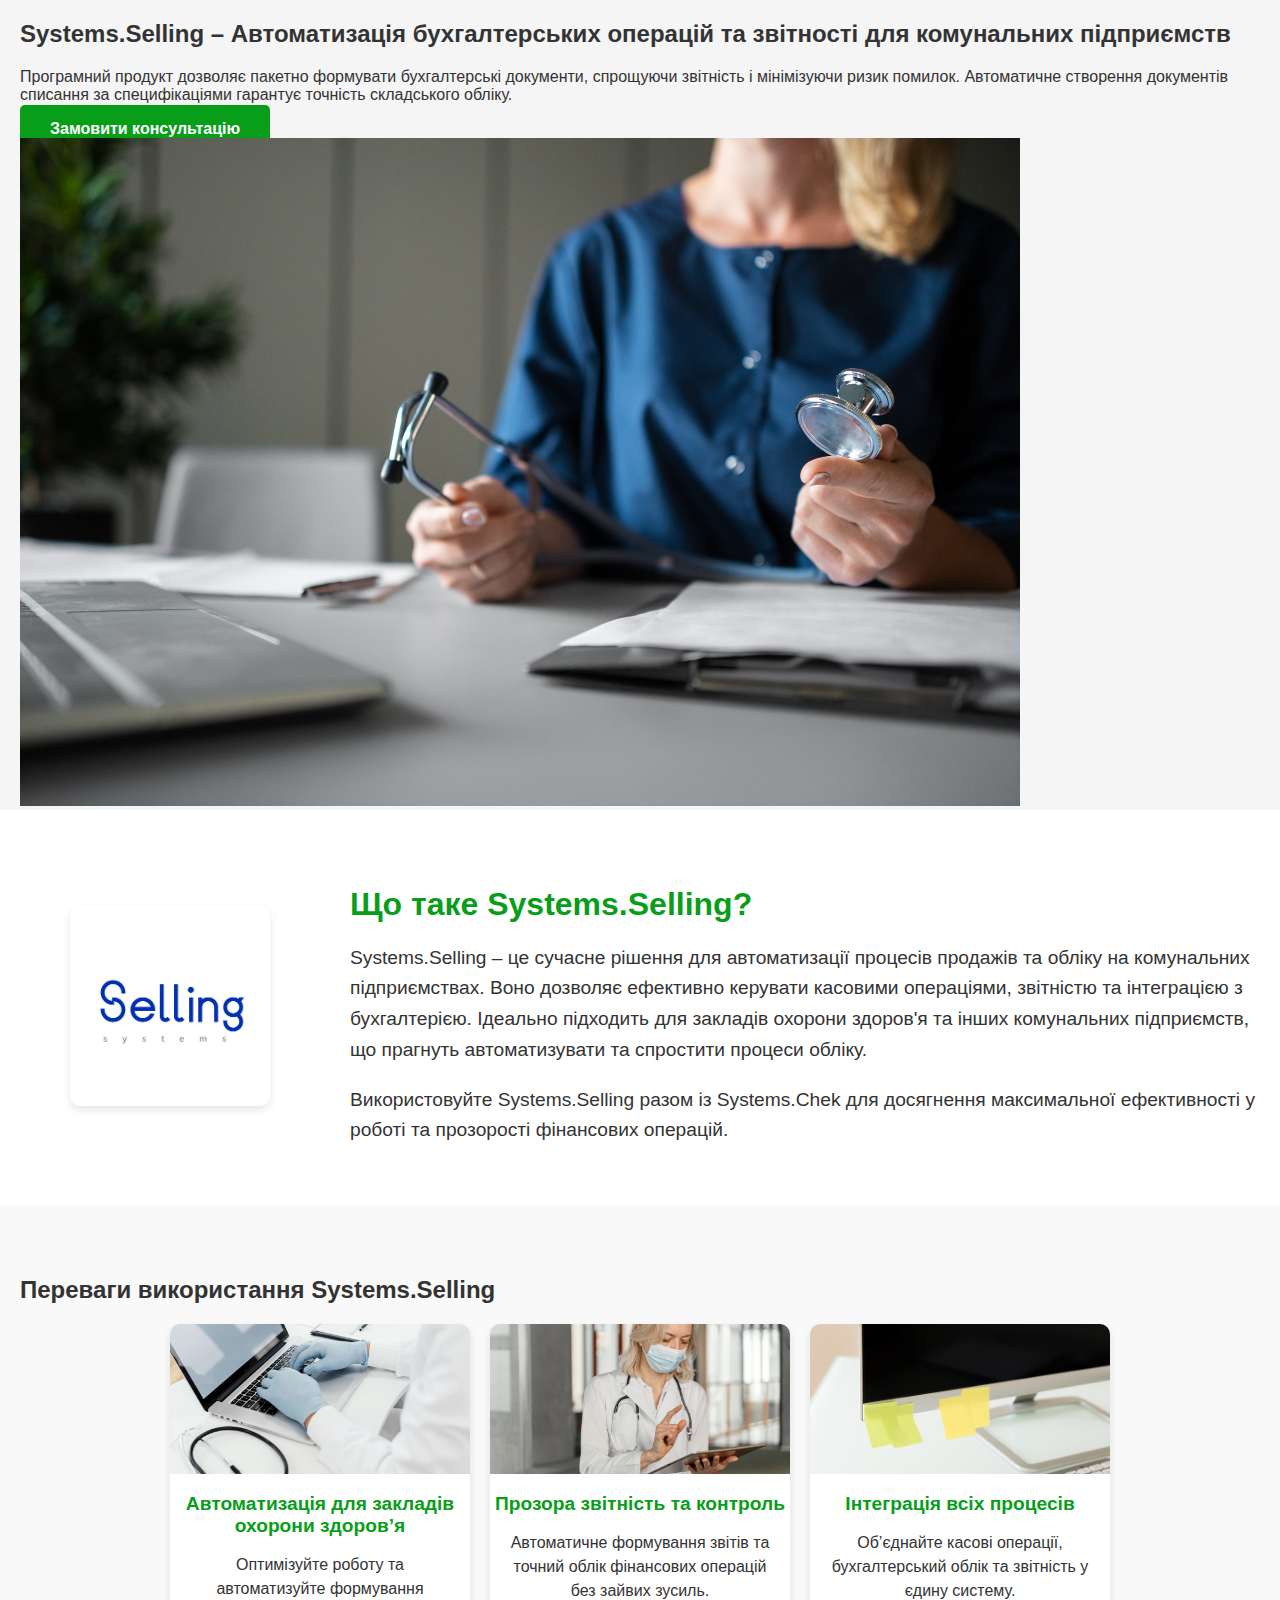
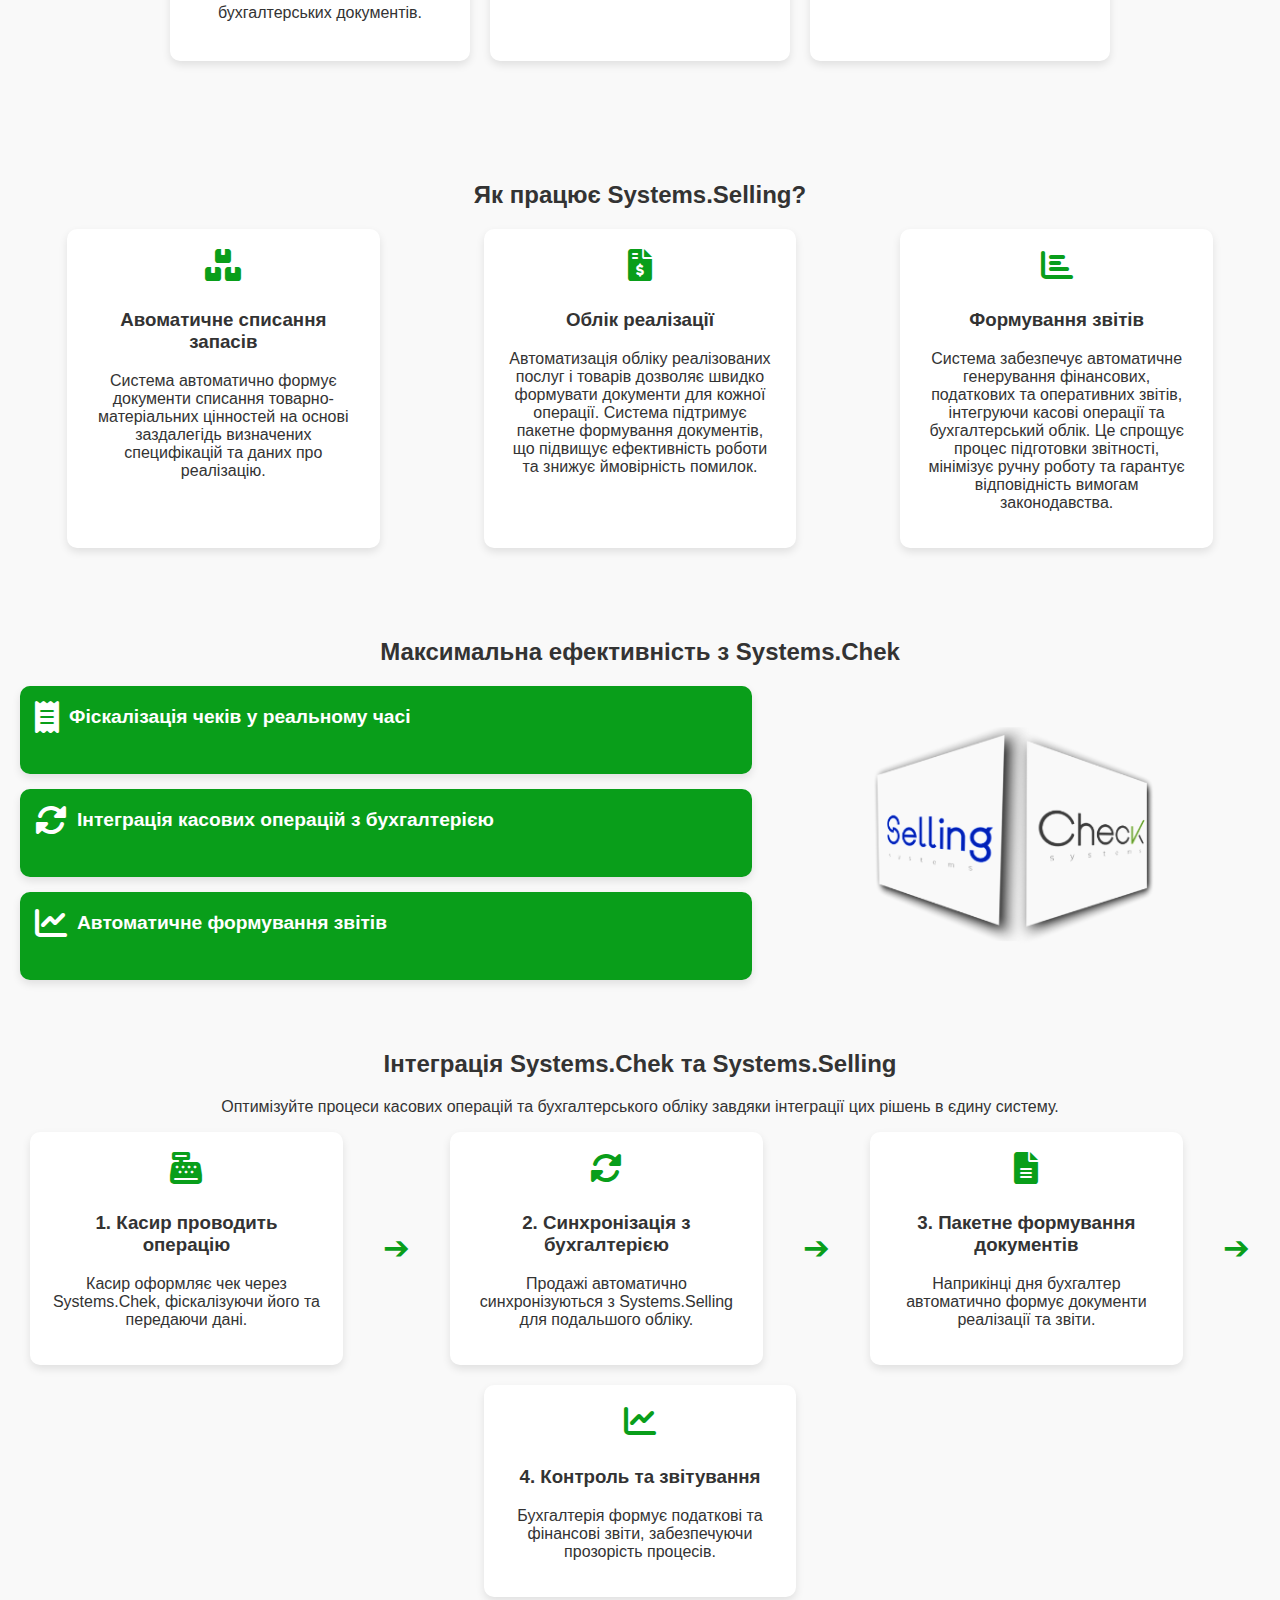
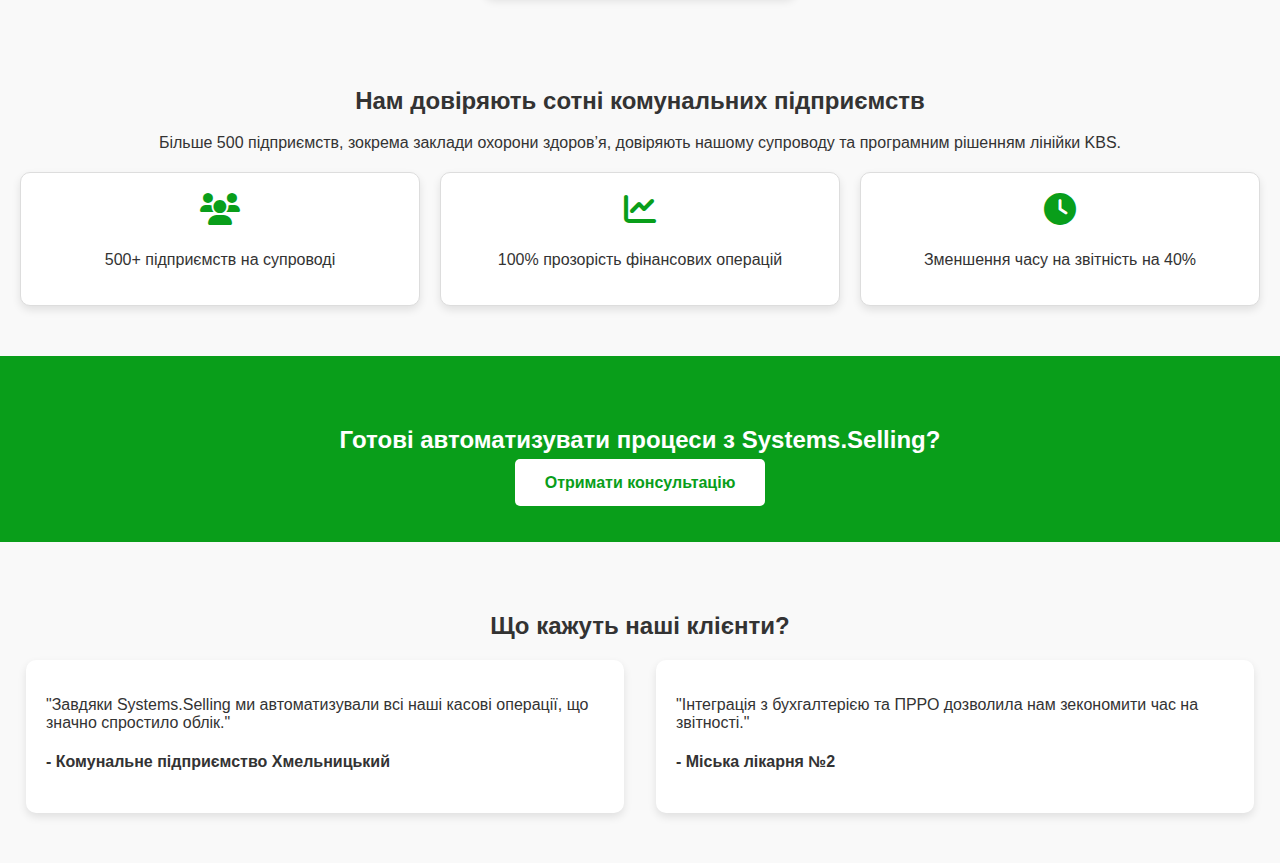
<file: index.html>
<!DOCTYPE html>
<html lang="uk">
<head>
    <meta charset="UTF-8">
    <meta name="viewport" content="width=device-width, initial-scale=1.0">
    <title>Systems.Selling – Автоматизація продажів для комунальних підприємств</title>
    <link rel="stylesheet" href="styles.css">
    <link rel="stylesheet" href="https://cdnjs.cloudflare.com/ajax/libs/font-awesome/6.0.0-beta3/css/all.min.css">
    <meta name="description" content="Systems.Selling – ефективне рішення для автоматизації касових операцій, звітності та продажів для комунальних підприємств, зокрема закладів охорони здоров’я. Підвищіть ефективність у поєднанні з Systems.Chek.">
</head>
<body class="kbs-new">

    <div class="kbs-support-section">
        <div class="container">
            <div class="support-content">
                <div class="text-block">
                    <h2>Systems.Selling – Автоматизація бухгалтерських операцій та звітності для комунальних підприємств</h2>
                    <p>Програмний продукт дозволяє пакетно формувати бухгалтерські документи, спрощуючи звітність і мінімізуючи ризик помилок. Автоматичне створення документів списання за специфікаціями гарантує точність складського обліку.</p>
                    <a href="#cta-button" class="cta-button">Замовити консультацію</a>
                </div>
                <div class="image-block">
                    <img src="img/2149741272.jpg" alt="Супровід KBS">
                </div>
            </div>
        </div>
    </div>

<section class="definition-section">
    <div class="container">
        <div class="definition-wrapper">
            <div class="logo-container">
                <img src="img/Systems_Selling_color.png" alt="Systems.Selling Logo">
            </div>
            <div class="definition-text">
                <h2>Що таке Systems.Selling?</h2>
                <p>
                    Systems.Selling – це сучасне рішення для автоматизації процесів продажів та обліку на комунальних підприємствах. 
                    Воно дозволяє ефективно керувати касовими операціями, звітністю та інтеграцією з бухгалтерією. 
                    Ідеально підходить для закладів охорони здоров'я та інших комунальних підприємств, що прагнуть автоматизувати та спростити процеси обліку.
                </p>
                <p>
                    Використовуйте Systems.Selling разом із Systems.Chek для досягнення максимальної ефективності у роботі та прозорості фінансових операцій.
                </p>
            </div>
        </div>
    </div>
</section>

    <!-- Advantages Section -->
    <section class="advantages-section">
        <div class="container">
            <h2>Переваги використання Systems.Selling</h2>
            <div class="cards">
                <div class="card">
                    <img src="img/2148868100.jpg" alt="Автоматизація для закладів охорони здоров’я">
                    <h3>Автоматизація для закладів охорони здоров’я</h3>
                    <p>Оптимізуйте роботу та автоматизуйте формування бухгалтерських документів.</p>
                </div>
                <div class="card">
                    <img src="img/2148947571.jpg" alt="Прозора звітність">
                    <h3>Прозора звітність та контроль</h3>
                    <p>Автоматичне формування звітів та точний облік фінансових операцій без зайвих зусиль.</p>
                </div>
                <div class="card">
                    <img src="img/2147785047.jpg" alt="Інтеграція в єдину систему">
                    <h3>Інтеграція всіх процесів</h3>
                    <p>Об’єднайте касові операції, бухгалтерський облік та звітність у єдину систему.</p>
                </div>
            </div>
        </div>
    </section>

    <section class="how-it-works">
    <div class="container">
        <h2>Як працює Systems.Selling?</h2>
        <div class="steps-wrapper">
            <div class="step">
                <i class="fas fa-boxes"></i>
                <h3>Авоматичне списання запасів</h3>
                <p>Система автоматично формує документи списання товарно-матеріальних цінностей на основі заздалегідь визначених специфікацій та даних про реалізацію. </p>
            </div>
            <div class="step">
                <i class="fas fa-file-invoice-dollar"></i>
                <h3>Облік реалізації</h3>
                <p>Автоматизація обліку реалізованих послуг і товарів дозволяє швидко формувати документи для кожної операції. Система підтримує пакетне формування документів, що підвищує ефективність роботи та знижує ймовірність помилок.</p>
            </div>
            <div class="step">
                <i class="fas fa-chart-bar"></i>
                <h3>Формування звітів</h3>
                <p>Система забезпечує автоматичне генерування фінансових, податкових та оперативних звітів, інтегруючи касові операції та бухгалтерський облік. Це спрощує процес підготовки звітності, мінімізує ручну роботу та гарантує відповідність вимогам законодавства.</p>
            </div>
        </div>
    </div>
</section>


    <!-- Systems.Chek Integration Section -->
<section class="integration-section">
    <div class="container">
        <h2>Максимальна ефективність з Systems.Chek</h2>
        <div class="content-wrapper">
            <div class="benefit-cards">
                <div class="benefit-card">
                    <div class="card-header">
                        <i class="fas fa-receipt"></i>
                        <h3>Фіскалізація чеків у реальному часі</h3>
                    </div>
                    <p class="hidden-text">Забезпечте безперебійний процес фіскалізації всіх платежів за допомогою ПРРО та контролюйте всі операції в реальному часі.</p>
                </div>
                <div class="benefit-card">
                    <div class="card-header">
                        <i class="fas fa-sync-alt"></i>
                        <h3>Інтеграція касових операцій з бухгалтерією</h3>
                    </div>
                    <p class="hidden-text">Автоматично передавайте всі дані з касових операцій у бухгалтерську систему для більшої ефективності та точності обліку.</p>
                </div>
                <div class="benefit-card">
                    <div class="card-header">
                        <i class="fas fa-chart-line"></i>
                        <h3>Автоматичне формування звітів</h3>
                    </div>
                    <p class="hidden-text">Формуйте податкові та бухгалтерські звіти автоматично, уникаючи людських помилок і заощаджуючи час.</p>
                </div>
            </div>
            <div class="image-container">
                <img src="img/2.png" alt="Приклад інтеграції Systems.Selling з Systems.Chek">
            </div>
        </div>
    </div>
</section>
<!-- Integration Section -->
<section class="integration-section">
    <div class="container">
        <h2>Інтеграція Systems.Chek та Systems.Selling</h2>
        <p>Оптимізуйте процеси касових операцій та бухгалтерського обліку завдяки інтеграції цих рішень в єдину систему.</p>
        
        <div class="process-flow">
            <!-- Step 1 -->
            <div class="step">
                <i class="fas fa-cash-register"></i>
                <h3>1. Касир проводить операцію</h3>
                <p>Касир оформляє чек через Systems.Chek, фіскалізуючи його та передаючи дані.</p>
            </div>

            <div class="arrow">➔</div> <!-- Стрілка між кроками -->

            <!-- Step 2 -->
            <div class="step">
                <i class="fas fa-sync-alt"></i>
                <h3>2. Синхронізація з бухгалтерією</h3>
                <p>Продажі автоматично синхронізуються з Systems.Selling для подальшого обліку.</p>
            </div>

            <div class="arrow">➔</div>

            <!-- Step 3 -->
            <div class="step">
                <i class="fas fa-file-alt"></i>
                <h3>3. Пакетне формування документів</h3>
                <p>Наприкінці дня бухгалтер автоматично формує документи реалізації та звіти.</p>
            </div>

            <div class="arrow">➔</div>

            <!-- Step 4 -->
            <div class="step">
                <i class="fas fa-chart-line"></i>
                <h3>4. Контроль та звітування</h3>
                <p>Бухгалтерія формує податкові та фінансові звіти, забезпечуючи прозорість процесів.</p>
            </div>
        </div>
    </div>
</section>




    <!-- Social Proof Section -->
    <section class="social-proof-section">
        <div class="container">
            <h2>Нам довіряють сотні комунальних підприємств</h2>
            <p>Більше 500 підприємств, зокрема заклади охорони здоров’я, довіряють нашому супроводу та програмним рішенням лінійки KBS.</p>
            <div class="statistics">
                <div class="stat">
                    <i class="fas fa-users"></i>
                    <p>500+ підприємств на супроводі</p>
                </div>
                <div class="stat">
                    <i class="fas fa-chart-line"></i>
                    <p>100% прозорість фінансових операцій</p>
                </div>
                <div class="stat">
                    <i class="fas fa-clock"></i>
                    <p>Зменшення часу на звітність на 40%</p>
                </div>
            </div>
        </div>
    </section>

    <!-- CTA Section -->
    <section class="cta-section">
        <div class="container">
            <h2>Готові автоматизувати процеси з Systems.Selling?</h2>
            <a href="#cta-button" id="cta-button" class="cta-button">Отримати консультацію</a>
        </div>
    </section>

    <section class="testimonials">
    <div class="container">
        <h2>Що кажуть наші клієнти?</h2>
        <div class="testimonials-wrapper">
            <div class="testimonial">
                <p>"Завдяки Systems.Selling ми автоматизували всі наші касові операції, що значно спростило облік."</p>
                <h4>- Комунальне підприємство Хмельницький</h4>
            </div>
            <div class="testimonial">
                <p>"Інтеграція з бухгалтерією та ПРРО дозволила нам зекономити час на звітності."</p>
                <h4>- Міська лікарня №2</h4>
            </div>
        </div>
    </div>
</section>

</div>
<script>
    document.querySelectorAll('.benefit-card').forEach((card) => {
        card.addEventListener('mouseenter', () => {
            const text = card.querySelector('.hidden-text');
            text.style.maxHeight = text.scrollHeight + 'px';
        });

        card.addEventListener('mouseleave', () => {
            const text = card.querySelector('.hidden-text');
            text.style.maxHeight = '0';
        });
    });
</script>
</body>
</html>
</file>
<file: styles.css>
/* Загальні стилі */
body {
    font-family: 'Roboto', sans-serif;
    margin: 0;
    padding: 0;
    background: #f5f5f5;
    color: #333;
}

.container {
    max-width: 1368px;
    margin: 0 auto;
    padding: 0 20px;
}

/* Hero Section */
.hero-section {
    position: relative;
    /*background: url('img/331.jpg') no-repeat center center/cover;*/
    color: white;
    text-align: center;
    padding: 150px 0;
    z-index: 1;
    overflow: hidden;
}

/* Напівпрозорий шар поверх фону */
.hero-section::before {
    content: "";
    position: absolute;
    top: 0;
    left: 0;
    width: 100%;
    height: 100%;
    background: rgba(0, 0, 0, 0.8); /* Чорний напівпрозорий фон */
    z-index: -1; /* Розташовує шар під текстом */
}

.hero-section h2 {
    font-size: 2.5em;
    margin-bottom: 15px;
    text-shadow: 2px 2px 5px rgba(0, 0, 0, 0.8); /* Тінь для тексту */
}

.hero-section p {
    font-size: 1.2em;
    margin-bottom: 30px;
    text-shadow: 2px 2px 5px rgba(0, 0, 0, 0.8); /* Тінь для тексту */
}

.cta-button {
    background: #099e1a;
    color: white;
    padding: 15px 30px;
    text-decoration: none;
    border-radius: 5px;
    font-weight: bold;
    transition: background 0.3s;
}

.cta-button:hover {
    background: #077b14;
}

/* Advantages Section */
.advantages-section {
    background-color: #f9f9f9;
    padding: 50px 0;
}

.cards {
    display: flex;
    flex-wrap: wrap;
    gap: 20px;
    justify-content: center;
}

.card {
    background-color: #fff;
    border-radius: 10px;
    box-shadow: 0 4px 8px rgba(0, 0, 0, 0.1);
    overflow: hidden;
    text-align: center;
    max-width: 300px;
    flex: 1 1 300px;
    transition: transform 0.3s, box-shadow 0.3s;
}

.card:hover {
    transform: translateY(-10px);
    box-shadow: 0 8px 20px rgba(0, 0, 0, 0.2);
}

.card img {
    width: 100%;
    height: 150px;
    object-fit: cover;
}

.card h3 {
    margin: 15px 0;
    font-size: 1.2em;
    color: #099e1a;
}

.card p {
    padding: 0 15px 20px;
    font-size: 1em;
    line-height: 1.5;
}

/* Integration Section */
.integration-section {
    background-color: #f9f9f9;
    padding: 20px 0;
    text-align: center;
}

.content-wrapper {
    display: flex;
    gap: 20px;
    align-items: flex-start;
}

.benefit-cards {
    display: flex;
    flex-direction: column;
    gap: 15px;
    flex: 3;
}

.benefit-card {
    background-color: #099e1a;
    color: white;
    padding: 15px;
    border-radius: 10px;
    cursor: pointer;
    transition: transform 0.3s, box-shadow 0.3s;
    box-shadow: 0 4px 8px rgba(0, 0, 0, 0.1);
    overflow: hidden;
}

.benefit-card:hover {
    transform: translateY(-5px);
    box-shadow: 0 8px 15px rgba(0, 0, 0, 0.2);
}

.card-header {
    display: flex;
    align-items: center;
    gap: 10px;
}

.card-header i {
    font-size: 2em;
}

.benefit-card h3 {
    font-size: 1.2em;
    margin: 0;
}

.hidden-text {
    max-height: 0;
    overflow: hidden;
    transition: max-height 0.5s ease-in-out;
    margin-top: 10px;
    font-size: 1em;
    line-height: 1.5;
}

.benefit-card:hover .hidden-text {
    max-height: 100px;
}

.image-container {
    flex: 2;
    text-align: center;
}

.image-container img {
    max-width: 100%;
    border-radius: 10px;
    max-height: 300px;
}

/* Screenshots Section */
.screenshots {
    display: flex;
    justify-content: space-around;
    flex-wrap: wrap;
    gap: 20px;
    margin-top: 20px;
}

.screenshots img {
    width: 45%;
    max-width: 300px;
    border-radius: 10px;
    box-shadow: 0 4px 8px rgba(0, 0, 0, 0.1);
}

/* Social Proof Section */
.social-proof-section {
    background-color: #f9f9f9;
    padding: 50px 0;
    text-align: center;
}

.social-proof-section .statistics {
    display: grid;
    grid-template-columns: repeat(auto-fit, minmax(300px, 1fr));
    gap: 20px;
    margin-top: 20px;
}

.social-proof-section .stat {
    background-color: white;
    border: 1px solid #ddd;
    border-radius: 10px;
    padding: 20px;
    text-align: center;
    box-shadow: 0 4px 8px rgba(0, 0, 0, 0.1);
}

.social-proof-section .stat i {
    font-size: 2em;
    color: #099e1a;
    margin-bottom: 10px;
}

/* CTA Section */
.cta-section {
    background: #099e1a;
    color: white;
    text-align: center;
    padding: 50px 0;
}

.cta-section h2 {
    margin-bottom: 20px;
}
.cta-section p {
    font-size: 24px;
}
.cta-section a {
    padding: 15px 30px;
    background: white;
    color: #099e1a;
    border-radius: 5px;
    font-weight: bold;
    text-decoration: none;
    transition: background 0.3s, color 0.3s;
}

.cta-section a:hover {
    background: #077b14;
    color: white;
}
/* Медиа-запит для мобільних пристроїв */
@media (max-width: 768px) {
    .content-wrapper {
        flex-direction: column;
        align-items: center;
    }

    .benefit-cards {
        flex: 1;
        width: 100%; /* Карточки займатимуть всю ширину */
        max-width: 400px; /* Максимальна ширина для карточок */
    }

    .image-container {
        width: 100%;
        margin-top: 20px; /* Відступ зверху для зображення */
    }

    .image-container img {
        max-width: 200px; /* Обмеження ширини зображення */
    }
}
.definition-section {
    background-color: #fff;
    padding: 50px 0;
    text-align: center;
}

.definition-wrapper {
    display: flex;
    align-items: center;
    gap: 30px;
    flex-wrap: wrap;
    justify-content: center;
}

.logo-container {
    flex: 1;
    max-width: 300px;
    text-align: center;
}

.logo-container img {
    width: 100%;
    max-width: 200px;
    border-radius: 10px;
    box-shadow: 0 4px 8px rgba(0, 0, 0, 0.1);
}

.definition-text {
    flex: 2;
    text-align: left;
}

.definition-text h2 {
    font-size: 2em;
    margin-bottom: 15px;
    color: #099e1a;
}

.definition-text p {
    font-size: 1.2em;
    line-height: 1.6;
    margin-bottom: 10px;
}
.how-it-works {
    background-color: #f9f9f9;
    padding: 50px 0;
    text-align: center;
}

.steps-wrapper {
    display: flex;
    justify-content: space-around;
    flex-wrap: wrap;
    gap: 10px;
}

.step {
    background-color: #fff; /* Білий фон */
    padding: 20px; /* Внутрішній відступ */
    border-radius: 10px; /* Закруглені кути */
    text-align: center; /* Текст по центру */
    box-shadow: 0 4px 8px rgba(0, 0, 0, 0.1); /* Легкий тіньовий ефект */
    width: 22%; /* Ширина елемента */
    transition: transform 0.3s; /* Плавна анімація при наведенні */
}

.step:hover {
    transform: translateY(-10px); /* Піднімається при наведенні */
}

.step i {
    font-size: 2em; /* Розмір іконки */
    color: #099e1a; /* Зелений колір іконки */
    margin-bottom: 10px; /* Відступ від тексту */
}
.testimonials {
    background-color: #f9f9f9;
    padding: 50px 0;
    text-align: center;
}

.testimonials-wrapper {
    display: flex;
    gap: 20px;
    justify-content: space-around;
    flex-wrap: wrap;
}

.testimonial {
    background-color: #fff;
    padding: 20px;
    border-radius: 10px;
    box-shadow: 0 4px 8px rgba(0, 0, 0, 0.1);
    width: 45%;
    text-align: left;
}
.process-flow {
    display: flex;
    justify-content: space-around; /* Рівномірний розподіл між елементами */
    align-items: center; /* Вирівнювання елементів по центру */
    flex-wrap: wrap; /* Дозволяє переносити елементи при потребі */
    gap: 20px; /* Проміжок між елементами */
}
.arrow {
    font-size: 2em; /* Розмір стрілки */
    color: #099e1a; /* Колір стрілки */
    text-align: center; /* Вирівнювання по центру */
}
@media (max-width: 768px) {
    .process-flow {
        flex-direction: column; /* Розташування елементів вертикально */
    }

    .step {
        width: 80%; /* Зменшення ширини кроків для мобільних */
    }

    .arrow {
        display: none; /* Приховуємо стрілки на мобільних */
    }
}
/* Сітка переваг */
.benefits-grid {
    display: grid;
    grid-template-columns: repeat(2, 1fr);
    gap: 30px;
    margin-top: 20px;
}

.benefit-item {
    background-color: #f9f9f9;
    padding: 20px;
    border-radius: 10px;
    box-shadow: 0 4px 8px rgba(0, 0, 0, 0.1);
    text-align: center;
    transition: transform 0.3s, box-shadow 0.3s;
}

.benefit-item:hover {
    transform: translateY(-10px);
    box-shadow: 0 8px 20px rgba(0, 0, 0, 0.2);
}

.benefit-icon {
    font-size: 2.5em;
    color: #099e1a;
    margin-bottom: 10px;
}

.benefit-item h3 {
    font-size: 1.4em;
    margin-bottom: 10px;
    color: #333;
}

.benefit-item p {
    font-size: 1em;
    line-height: 1.5;
}

/* Медіа-запити */
@media (max-width: 768px) {
    .benefits-grid {
        grid-template-columns: 1fr;
    }
}
.support-logo {
    width: 220px;
    height: auto;
    border: 2px solid #ddd;
    border-radius: 10px;
    padding: 5px;
    background-color: #f8f8f8;
}
.support-header {
    display: flex;
    align-items: center; /* Вирівнювання по центру вертикально */
    gap: 20px; /* Проміжок між логотипом та текстом */
    margin-bottom: 20px;
    margin-top: 20px;
    padding: 10px 0;
    justify-content: space-evenly;
}
.support-text {
    max-width: 600px;
}
.support-text h2 {
    margin: 0;
    font-size: 1.8rem;
}
.support-text p {
    margin-top: 5px;
    line-height: 1.5;
    color: #333;
}
/* Адаптивний стиль для мобільних пристроїв */
@media (max-width: 768px) {
    .hero-section {
        text-align: center;
        padding: 20px;
    }

    .hero-section h1 {
        font-size: 1.5rem;
    }

    .hero-section p {
        font-size: 1rem;
        margin-bottom: 15px;
    }

    .cta-button {
        width: 100%;
        padding: 10px;
    }

    .support-header {
        flex-direction: column; /* Вирівнювання по вертикалі для мобільних */
        align-items: center;
    }

    .logo-container {
        margin-bottom: 15px;
    }

    .statistics {
        grid-template-columns: 1fr; /* Один стовпчик для мобільної версії */
    }

    .stat {
        margin-bottom: 10px;
    }
}
@media (max-width: 768px) {
    .testimonials-wrapper {
        padding: 0; /* Забираємо зайві відступи */
    }

    .testimonial {
        width: 100%; /* Гарантуємо, що блоки займають всю ширину */
        box-sizing: border-box; /* Враховує padding і border у ширині */
    }
}
</file>
